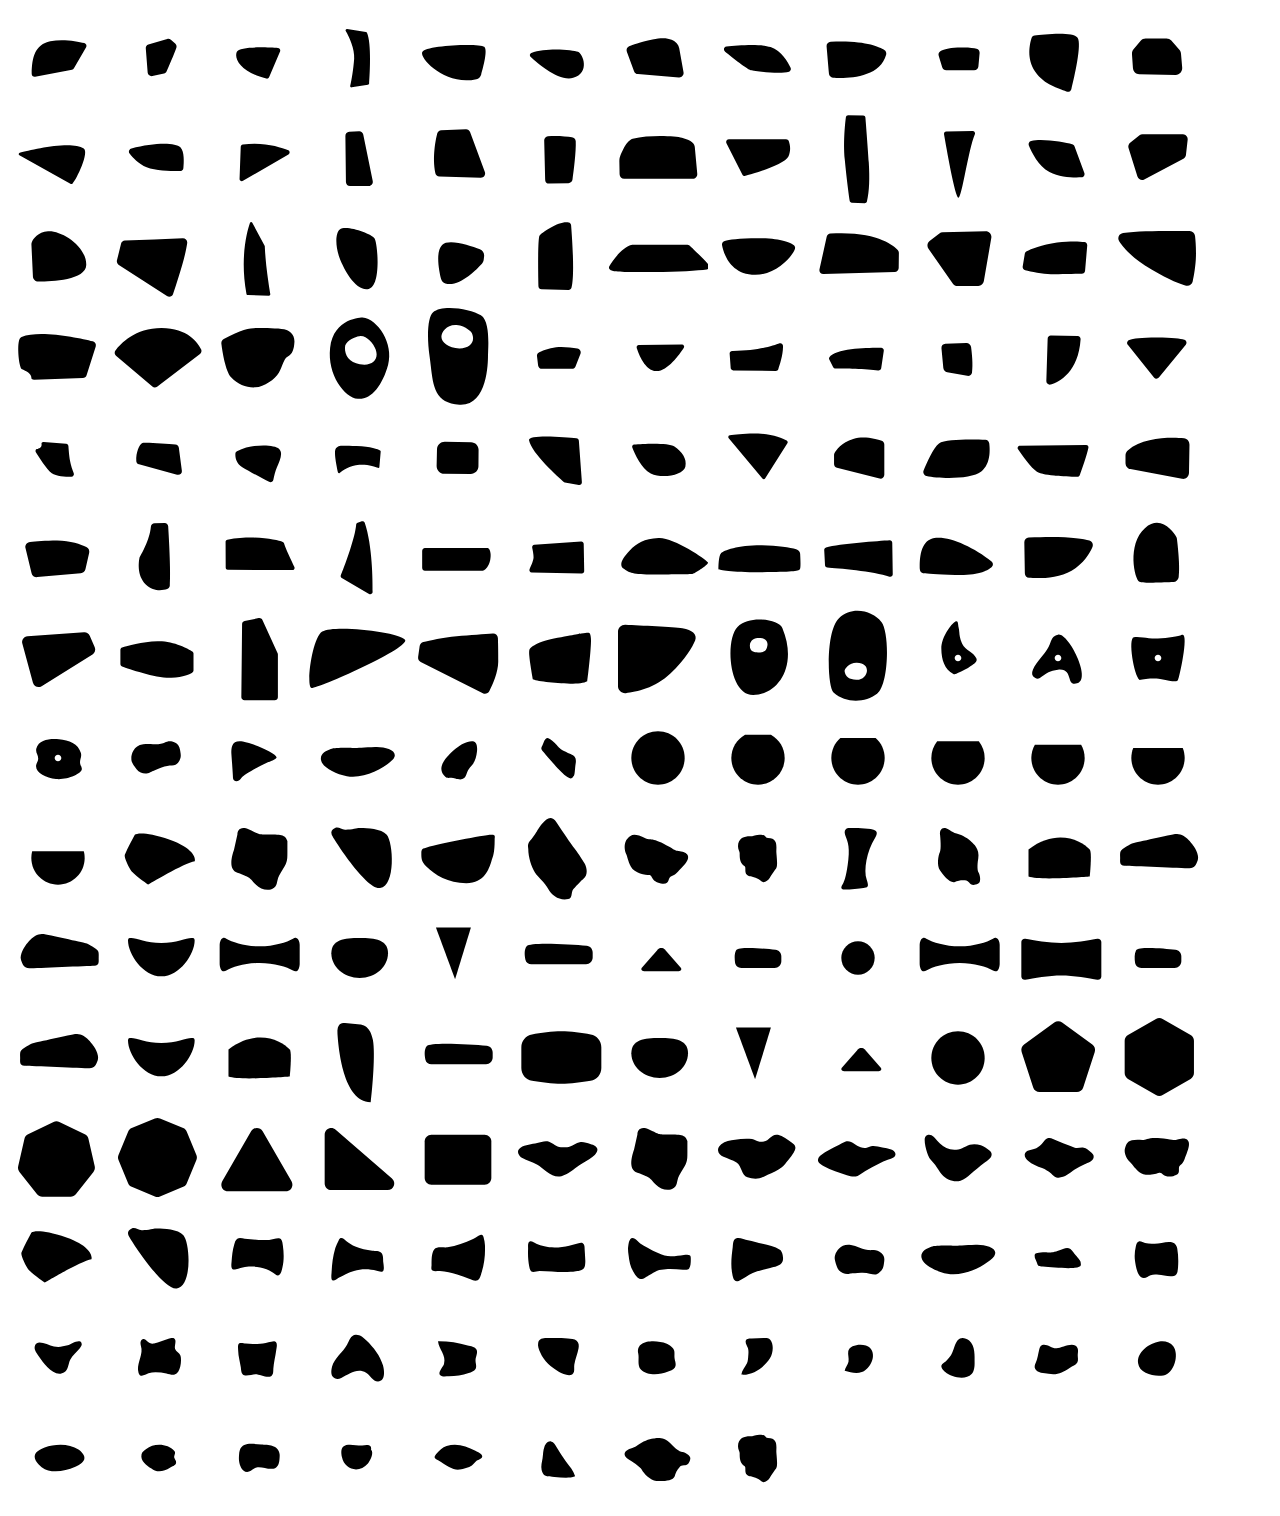
<file: holds.html>
<!DOCTYPE html>

<html>
<head></head>
<body>

<style>
	body {
		display: flex;
		flex-wrap: wrap;
		flex-shrink: 0;
	}

	svg {
		width: 100px;
		height: 100px;
	}
</style>
<script>
( () => {
    // pulpauttaa SVG:n
    let svg = (params) => {
        let xlmns = 'http://www.w3.org/2000/svg';
        let element = document.createElementNS(xlmns, params.el);

        if (params.cssClass) { element.className = params.cssClass; }
        if (params.cssStyle) { element.setAttribute('style', params.cssStyle);}
        if (params.id) { element.setAttribute('id', params.id); }
        if (params.attrbs) {
            for (let i = 0, j = params.attrbs.length; i < j; i++) {
            element.setAttributeNS(null, params.attrbs[i][0], params.attrbs[i][1]);
            }
        }
    return element;
    }

	this.holdImages = svg({el: 'svg', attrbs: [["viewBox","0 0 30 30"]]});
	fetch('images/holds.svg?da=das')
		.then(r => r.text())
		.then(text => {
			this.holdImages.innerHTML = text;

			this.holdImages.childNodes.forEach((el)=>{
				if(el.tagName === 'path') {
					let hold = svg({el: 'svg', attrbs: [["viewBox","0 0 30 30"]]});
					hold.append(el)
					document.body.append(hold)
				}
			})
		  })
		.catch(console.error.bind(console));
	})();
</script>

</body>
</html>
</file>
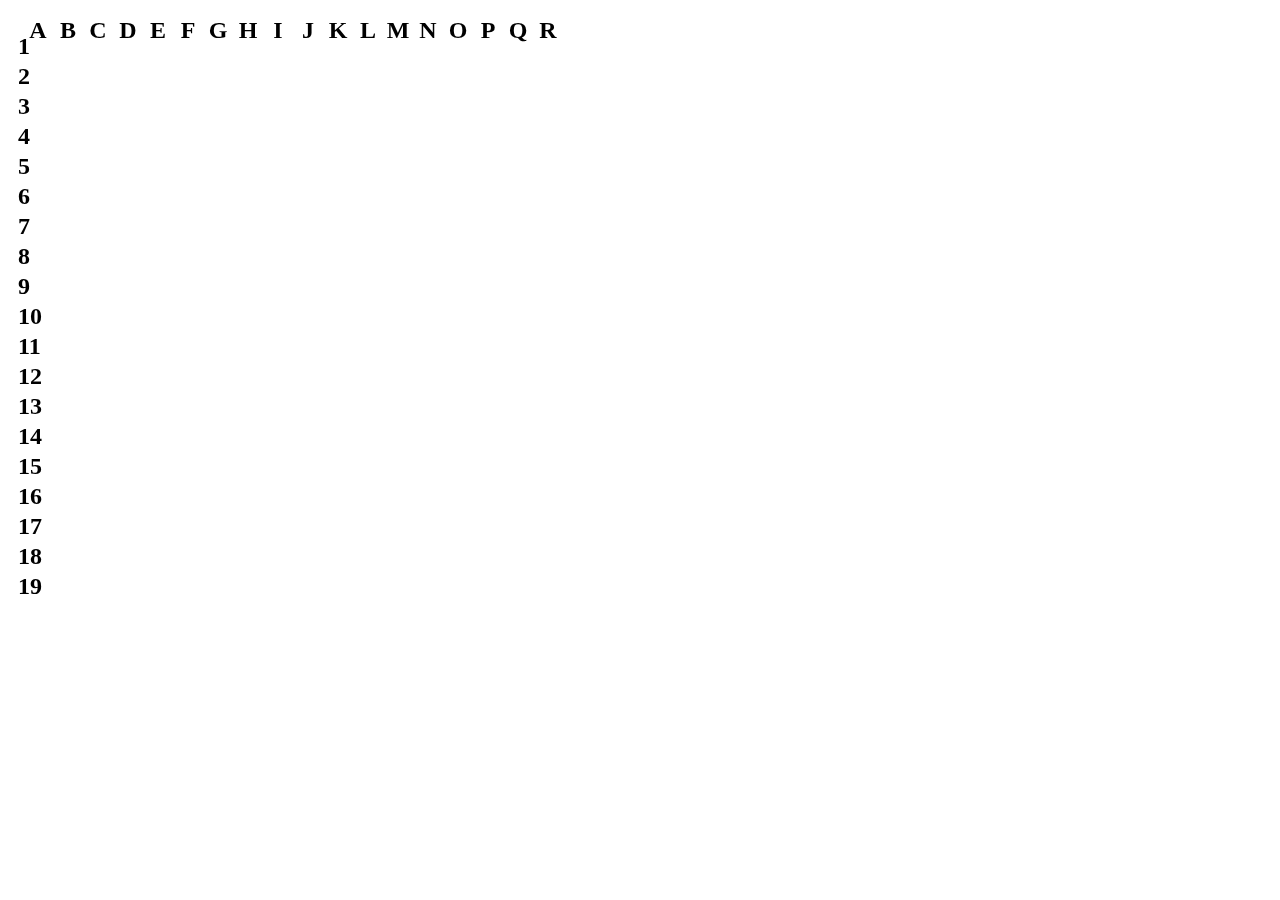
<file: temp.html>
<!DOCTYPE html>

<html>
<head></head>
<body>

<script>
( () => {

    let svg = (params) => {
        let xlmns = 'http://www.w3.org/2000/svg';
        let element = document.createElementNS(xlmns, params.el);

        if (params.cssClass) { element.className = params.cssClass; }
        if (params.cssStyle) { element.setAttribute('style', params.cssStyle);}
        if (params.id) { element.setAttribute('id', params.id); }
        if (params.attrbs) {
            for (let i = 0, j = params.attrbs.length; i < j; i++) {
            element.setAttributeNS(null, params.attrbs[i][0], params.attrbs[i][1]);
            }
        }
    return element;
    }

    this.boardCols = 'abcdefghijklmnopqrstuvwxyz';
        
    // fetch hold setup
    fetch(`hold_setup_kantti.json?doUpdate=${new Date().getTime}`)
    .then(response => response.json())
    .then(data => {
        this.boardHeight = data.characteristics.height;
        this.boardWidth = data.characteristics.width;

/* SETUP CANVAS */
        this.setupCanvas = document.createElement("canvas");
        this.ctx = this.setupCanvas.getContext("2d");

        this.holdSize = 30; // size of SVG viewBox - must be 30 or everything will be fucked
        this.setupCanvas.width = this.holdSize * ( this.boardWidth + 1 ) * window.devicePixelRatio;
        this.setupCanvas.height = this.holdSize * (this.boardHeight + 1 )* window.devicePixelRatio;

        this.setupCanvas.style.width = this.holdSize * ( this.boardWidth + 1 ) + "px";
        this.setupCanvas.style.heigh = this.holdSize * ( this.boardHeight + 1 ) + "px";

        document.body.appendChild(this.setupCanvas);

        this.holdImages = svg({el: 'svg', attrbs: [["viewBox","0 0 30 30"]]});
        fetch('images/holds.svg?update=true')
            .then(r => r.text())
            .then(text => {
                this.holdImages.innerHTML = text;


                this.ctx.font = "bold 24px IBM Plex Mono";
                // Cell names
                for(let x=1, xx=this.boardWidth; x<xx+1;x++) {
                    let cellText = this.boardCols[x-1].toUpperCase(),
                        textWidth = this.ctx.measureText(cellText ).width;

                    this.ctx.fillText(cellText, x*this.holdSize*window.devicePixelRatio - textWidth / 2, 30);
                }

                // Row numbers
                for(let y=1, yy=this.boardHeight; y<yy+1;y++) {
                    let cellText = y,
                        textHeight = this.ctx.measureText(cellText ).height;

                    this.ctx.fillText(cellText, 10, ( y * this.holdSize*window.devicePixelRatio ) + 16) ;
                }
                        
                for( let holds in data.holdSetup) {
                    const { rotation, scale, hold, holdColor, boltPlacement } = data.holdSetup[holds];

                    let holdCanvas = document.createElement("CANVAS")
                    holdCanvas.width = this.holdSize * 2 * window.devicePixelRatio;
                    holdCanvas.height = this.holdSize * 2 * window.devicePixelRatio;

                    let holdCanvasctx = holdCanvas.getContext("2d");

                    let newHold = new Path2D(this.holdImages.querySelector(`.${hold || 'placeholder'}`).cloneNode(true).getAttribute("d"));

                    let scaleHold  = new Path2D();
                    let scaleX = ( (scale) ? scale[0] : 1 ) * window.devicePixelRatio;
                    let scaleY = ( (scale) ? scale[1] : 1 ) * window.devicePixelRatio;
                    let scalePosX = holdCanvas.width  / 2 - ((this.holdSize * scaleX) / 2) ; //( holdCanvas.width - this.holdSize * scaleX) / 2; 
                    let scalePosY = holdCanvas.height / 2 - ((this.holdSize * scaleY) / 2) ; 

                    let boltOffsetX = boltPlacement ? (this.holdSize / 100) * boltPlacement[0] : 0;
                    let boltOffsetY = boltPlacement ? (this.holdSize / 100) * boltPlacement[1] : 0;

                    scaleHold.addPath(newHold, new DOMMatrix()
                        .translate(scalePosX+boltOffsetX, scalePosY+boltOffsetY)
                        .scale(scaleX, scaleY)
                    );

                    let transformHold = new Path2D();

                    transformHold.addPath(scaleHold, new DOMMatrix()
                        .translate((holdCanvas.width / 2) + boltOffsetX, (holdCanvas.height / 2) + boltOffsetY)       // size
                        .rotate(rotation ? rotation : 0)
                        .translate((-holdCanvas.width / 2) + boltOffsetX, (-holdCanvas.height / 2)+boltOffsetY)   // -1 * size
                    );

                    holdCanvasctx.save();
                    holdCanvasctx.shadowColor = "rgba(0,0,0,.3)";
                    holdCanvasctx.shadowBlur = this.holdSize / 2;
                    holdCanvasctx.fillStyle = holdColor || 'transparent';
                    holdCanvasctx.lineWidth = 1;
                    holdCanvasctx.fill(transformHold);  
                    holdCanvasctx.strokeStyle = "rgba(0,0,0,.3)";                      
                    holdCanvasctx.stroke(transformHold);
                    holdCanvasctx.restore();
                    
                    // Bolt
                    holdCanvasctx.arc(holdCanvas.width/2, holdCanvas.width/2, 3, 0, 2 * Math.PI, false);
                    holdCanvasctx.fillStyle="#aaa";
                    holdCanvasctx.fill();
                    holdCanvasctx.fillStyle="#000";
                    holdCanvasctx.stroke();


                    let x = Number( this.boardCols.indexOf( holds.toString()[0] ) );
                    let y = holds.replace(/\D/g,'');
                    this.ctx.drawImage(holdCanvas, 
                        ( x ) * this.holdSize * window.devicePixelRatio, 
                        ( y - 1 ) * this.holdSize * window.devicePixelRatio
                    );
                }
            })
        .catch(console.error.bind(console));
    })
})();
</script>

</body>
</html>
</file>
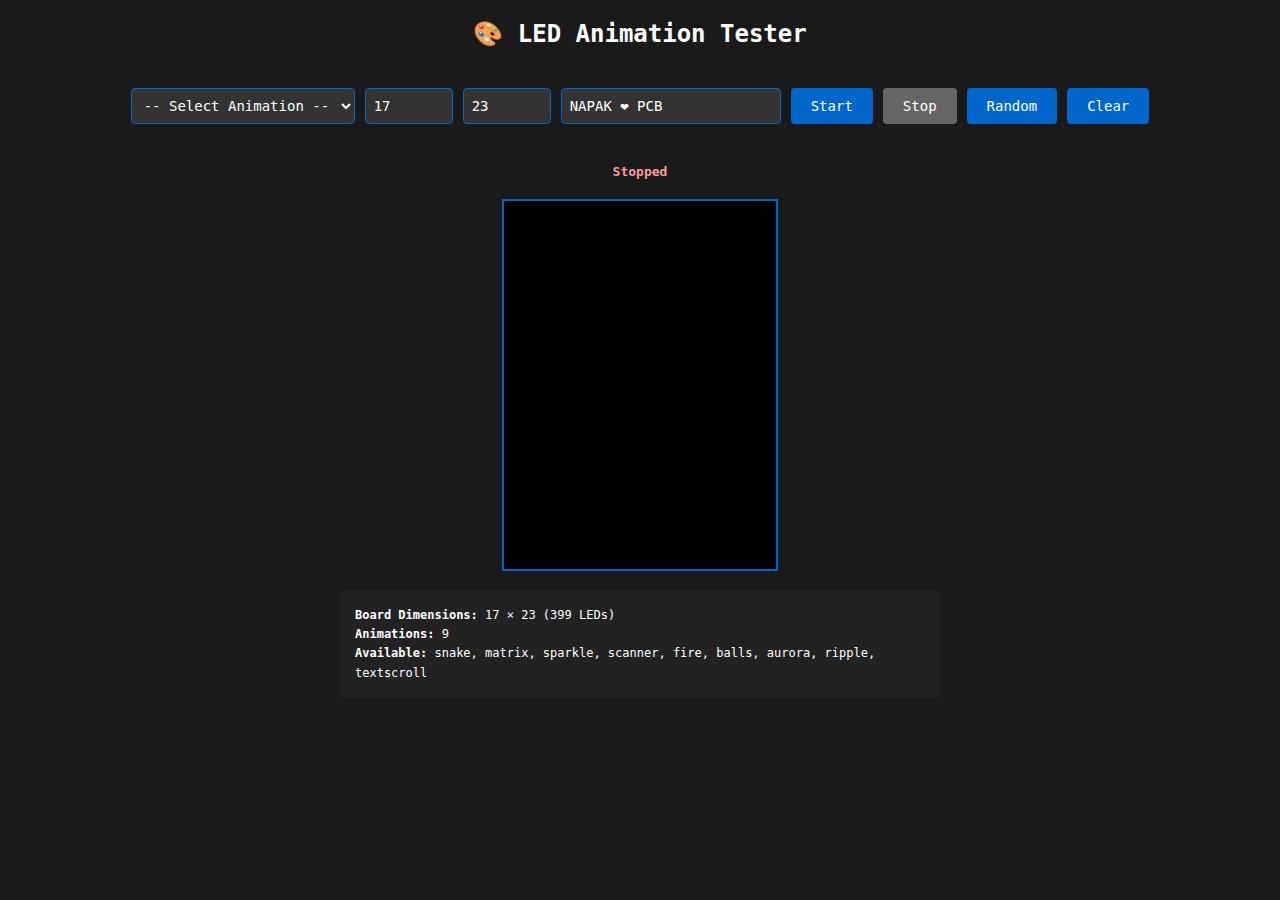
<file: js/raspberry/animation-tester.html>
<!DOCTYPE html>
<html lang="en">
<head>
    <meta charset="UTF-8">
    <meta name="viewport" content="width=device-width, initial-scale=1.0">
    <title>Animation Tester</title>
    <style>
        * {
            margin: 0;
            padding: 0;
            box-sizing: border-box;
        }

        body {
            background: #1a1a1a;
            color: #fff;
            font-family: monospace;
            padding: 20px;
            display: flex;
            flex-direction: column;
            align-items: center;
            gap: 20px;
        }

        h1 {
            font-size: 24px;
        }

        .controls {
            display: flex;
            gap: 10px;
            flex-wrap: wrap;
            justify-content: center;
            margin: 20px 0;
        }

        button {
            padding: 10px 20px;
            background: #0066cc;
            color: white;
            border: none;
            border-radius: 4px;
            cursor: pointer;
            font-family: monospace;
            font-size: 14px;
        }

        button:hover {
            background: #0052a3;
        }

        button:disabled {
            background: #666;
            cursor: not-allowed;
        }

        .animation-select {
            padding: 8px;
            background: #333;
            color: #fff;
            border: 1px solid #0066cc;
            border-radius: 4px;
            font-family: monospace;
            font-size: 14px;
        }

        #ledCanvas {
            border: 2px solid #0066cc;
            background: #000;
            max-width: 90vw;
            image-rendering: pixelated;
            image-rendering: crisp-edges;
        }

        .info {
            background: #222;
            padding: 15px;
            border-radius: 4px;
            max-width: 600px;
            font-size: 12px;
            line-height: 1.6;
        }

        .status {
            text-align: center;
            font-weight: bold;
        }

        .status.running {
            color: #00ff00;
        }

        .status.stopped {
            color: #ff9999;
        }
    </style>
</head>
<body>
    <h1>🎨 LED Animation Tester</h1>

    <div class="controls">
        <select id="animationSelect" class="animation-select">
            <option value="">-- Select Animation --</option>
        </select>
        <input id="boardWidthInput" type="number" min="1" max="26" step="1" value="17" style="padding: 8px; width: 88px; background: #333; color: #fff; border: 1px solid #0066cc; border-radius: 4px; font-family: monospace; font-size: 14px;" title="Board width" />
        <input id="boardHeightInput" type="number" min="1" max="64" step="1" value="23" style="padding: 8px; width: 88px; background: #333; color: #fff; border: 1px solid #0066cc; border-radius: 4px; font-family: monospace; font-size: 14px;" title="Board height" />
        <input id="scrollTextInput" type="text" placeholder="Scroll text (for textscroll)" value="NAPAK ❤ PCB" style="padding: 8px; background: #333; color: #fff; border: 1px solid #0066cc; border-radius: 4px; font-family: monospace; font-size: 14px; min-width: 220px;" />
        <button id="startBtn">Start</button>
        <button id="stopBtn" disabled>Stop</button>
        <button id="randomBtn">Random</button>
        <button id="clearBtn">Clear</button>
    </div>

    <div class="status stopped" id="status">Stopped</div>

    <canvas id="ledCanvas"></canvas>

    <div class="info">
        <strong>Board Dimensions:</strong> <span id="boardDimensions">17 × 23 (399 LEDs)</span><br>
        <strong>Animations:</strong> <span id="animationCount">0</span><br>
        <strong>Available:</strong> snake, matrix, sparkle, scanner, fire, balls, aurora, ripple, textscroll
    </div>

    <script type="module">
        import snakeAnimation from './js/animations/snake.js';
        import matrixAnimation from './js/animations/matrix.js';
        import sparkleAnimation from './js/animations/sparkle.js';
        import scannerAnimation from './js/animations/scanner.js';
        import fireAnimation from './js/animations/fire.js';
        import ballsAnimation from './js/animations/balls.js';
        import auroraAnimation from './js/animations/aurora.js';
        import rippleAnimation from './js/animations/ripple.js';
        import textScrollAnimation from './js/animations/textscroll.js';

        const animations = {
            snake: snakeAnimation,
            matrix: matrixAnimation,
            sparkle: sparkleAnimation,
            scanner: scannerAnimation,
            fire: fireAnimation,
            balls: ballsAnimation,
            aurora: auroraAnimation,
            ripple: rippleAnimation,
            textscroll: textScrollAnimation,
        };

        class AnimationTester {
            constructor() {
                this.canvas = document.getElementById('ledCanvas');
                this.ctx = this.canvas.getContext('2d');
                this.statusDiv = document.getElementById('status');

                // Board dimensions
                this.boardWidth = 17;
                this.boardHeight = 23;
                this.ledCount = 399;

                // LED size in pixels
                this.ledSize = 12;
                this.ledGap = 4;

                // Animation state
                this.running = false;
                this.currentAnimation = null;
                this.pixels = new Uint32Array(this.ledCount);
                this.board = null;
                this.animationFrame = null;

                this.updateCanvasSize();
                this.resetBoard();
                this.setupUI();
                this.updateBoardInfo();
                this.render();
            }

            updateCanvasSize() {
                this.canvas.width = this.boardWidth * (this.ledSize + this.ledGap);
                this.canvas.height = this.boardHeight * (this.ledSize + this.ledGap);
            }

            updateBoardInfo() {
                const label = document.getElementById('boardDimensions');
                if (label) {
                    label.textContent = `${this.boardWidth} × ${this.boardHeight} (${this.ledCount} LEDs)`;
                }
            }

            applyBoardSizeFromInputs() {
                const widthInput = document.getElementById('boardWidthInput');
                const heightInput = document.getElementById('boardHeightInput');

                const nextWidth = Math.max(1, Math.min(26, Number.parseInt(widthInput.value, 10) || this.boardWidth));
                const nextHeight = Math.max(1, Math.min(64, Number.parseInt(heightInput.value, 10) || this.boardHeight));

                widthInput.value = String(nextWidth);
                heightInput.value = String(nextHeight);

                if (nextWidth === this.boardWidth && nextHeight === this.boardHeight) {
                    return;
                }

                this.boardWidth = nextWidth;
                this.boardHeight = nextHeight;
                this.ledCount = this.boardWidth * this.boardHeight;
                this.pixels = new Uint32Array(this.ledCount);

                this.updateCanvasSize();
                this.resetBoard();
                this.updateBoardInfo();
                this.render();
            }

            resetBoard() {
                this.board = this.createBoardMock();
            }

            createBoardMock() {
                return {
                    boardId: 'PCB',
                    scrollText: this.getScrollText(),
                    boardWidth: this.boardWidth,
                    boardHeight: this.boardHeight,
                    boardCols: "abcdefghijklmnopqrstuvwxyz",
                    boardOffset: this.boardWidth * this.boardHeight - 1,
                    firstColumnReversed: this.boardWidth % 2 === 0,
                    snakeLength: 10,
                    config: {
                        leds: this.ledCount
                    },

                    getLedIndex: (x, y) => {
                        let reversed = this.board.firstColumnReversed ? x % 2 === 0 : x % 2 !== 0;
                        let row = reversed ? this.boardHeight - 1 - y : y;
                        let led = (x * this.boardHeight) + row;
                        return Math.abs(led - this.board.boardOffset);
                    },

                    stopScreensaver: () => {
                        this.stop();
                    }
                };
            }

            setupUI() {
                const select = document.getElementById('animationSelect');
                const textInput = document.getElementById('scrollTextInput');
                const widthInput = document.getElementById('boardWidthInput');
                const heightInput = document.getElementById('boardHeightInput');
                Object.keys(animations).forEach(name => {
                    const option = document.createElement('option');
                    option.value = name;
                    option.textContent = name.charAt(0).toUpperCase() + name.slice(1);
                    select.appendChild(option);
                });

                document.getElementById('animationCount').textContent = Object.keys(animations).length;
                document.getElementById('startBtn').addEventListener('click', () => this.startSelected());
                document.getElementById('stopBtn').addEventListener('click', () => this.stop());
                document.getElementById('randomBtn').addEventListener('click', () => this.startRandom());
                document.getElementById('clearBtn').addEventListener('click', () => this.clear());

                widthInput.addEventListener('change', () => this.applyBoardSizeFromInputs());
                heightInput.addEventListener('change', () => this.applyBoardSizeFromInputs());

                textInput.addEventListener('input', () => {
                    if (this.board) {
                        this.board.scrollText = this.getScrollText();
                    }

                    if (this.running && this.currentAnimation === 'textscroll') {
                        this.resetBoard();
                    }
                });

                select.addEventListener('change', () => {
                    if (!select.value) {
                        return;
                    }

                    if (this.running) {
                        this.switchAnimation(select.value);
                        return;
                    }

                    this.startSelected();
                });
            }

            getScrollText() {
                const input = document.getElementById('scrollTextInput');
                return input && input.value.trim() ? input.value.trim() : 'PCB';
            }

            switchAnimation(animationName) {
                if (!animations[animationName] || this.currentAnimation === animationName) {
                    return;
                }

                this.resetBoard();
                this.currentAnimation = animationName;
                this.pixels.fill(0);
                this.statusDiv.textContent = `Running: ${animationName}`;
            }

            startSelected() {
                const select = document.getElementById('animationSelect');
                if (select.value) {
                    this.start(select.value);
                }
            }

            start(animationName) {
                if (!animations[animationName]) {
                    console.error(`Animation "${animationName}" not found`);
                    return;
                }

                if (this.running) {
                    this.switchAnimation(animationName);
                    return;
                }

                this.running = true;
                this.currentAnimation = animationName;
                this.resetBoard();
                this.pixels.fill(0);

                document.getElementById('startBtn').disabled = true;
                document.getElementById('stopBtn').disabled = false;

                this.statusDiv.textContent = `Running: ${animationName}`;
                this.statusDiv.className = 'status running';

                console.log(`Started animation: ${animationName}`);
                this.tick();
            }

            startRandom() {
                const names = Object.keys(animations);
                const random = names[Math.floor(Math.random() * names.length)];
                document.getElementById('animationSelect').value = random;
                this.start(random);
            }

            stop() {
                this.running = false;
                this.currentAnimation = null;

                this.resetBoard();

                document.getElementById('startBtn').disabled = false;
                document.getElementById('stopBtn').disabled = true;

                this.statusDiv.textContent = 'Stopped';
                this.statusDiv.className = 'status stopped';

                this.pixels.fill(0);
                this.render();

                if (this.animationFrame) {
                    clearTimeout(this.animationFrame);
                    this.animationFrame = null;
                }
            }

            clear() {
                this.pixels.fill(0);
                this.render();
            }

            tick() {
                if (!this.running) return;

                this.pixels.fill(0);
                const anim = animations[this.currentAnimation];

                if (anim) {
                    anim(this.board, this.pixels);
                }

                this.render();

                // 80ms tick like the original
                this.animationFrame = setTimeout(() => this.tick(), 80);
            }

            render() {
                this.ctx.fillStyle = '#000';
                this.ctx.fillRect(0, 0, this.canvas.width, this.canvas.height);

                // Draw each LED
                for (let ledIndex = 0; ledIndex < this.ledCount; ledIndex++) {
                    const color = this.pixels[ledIndex];
                    if (color === 0) continue;

                    // Find grid position from LED index
                    const gridPos = this.ledIndexToGrid(ledIndex);
                    if (!gridPos) continue;

                    const x = gridPos.x;
                    const y = gridPos.y;

                    // Extract RGB from 0xRRGGBB format (stored as 0x00RRGGBB in Uint32Array)
                    const r = (color >> 16) & 0xFF;
                    const g = (color >> 8) & 0xFF;
                    const b = color & 0xFF;

                    // Draw LED as a circle to better match real diodes
                    const startX = x * (this.ledSize + this.ledGap);
                    const startY = y * (this.ledSize + this.ledGap);
                    const centerX = startX + this.ledSize / 2;
                    const centerY = startY + this.ledSize / 2;
                    const radius = this.ledSize * 0.45;

                    this.ctx.beginPath();
                    this.ctx.arc(centerX, centerY, radius, 0, Math.PI * 2);
                    this.ctx.fillStyle = `rgb(${r}, ${g}, ${b})`;
                    this.ctx.fill();
                }
            }

            ledIndexToGrid(ledIndex) {
                // Reverse the getLedIndex calculation
                const reverseIndex = Math.abs(ledIndex - this.board.boardOffset);

                for (let x = 0; x < this.boardWidth; x++) {
                    for (let y = 0; y < this.boardHeight; y++) {
                        const reversed = this.board.firstColumnReversed ? x % 2 === 0 : x % 2 !== 0;
                        const row = reversed ? this.boardHeight - 1 - y : y;
                        const led = (x * this.boardHeight) + row;

                        if (led === reverseIndex) {
                            return { x, y };
                        }
                    }
                }
                return null;
            }
        }

        // Initialize when page loads
        new AnimationTester();
    </script>
</body>
</html>
</file>
